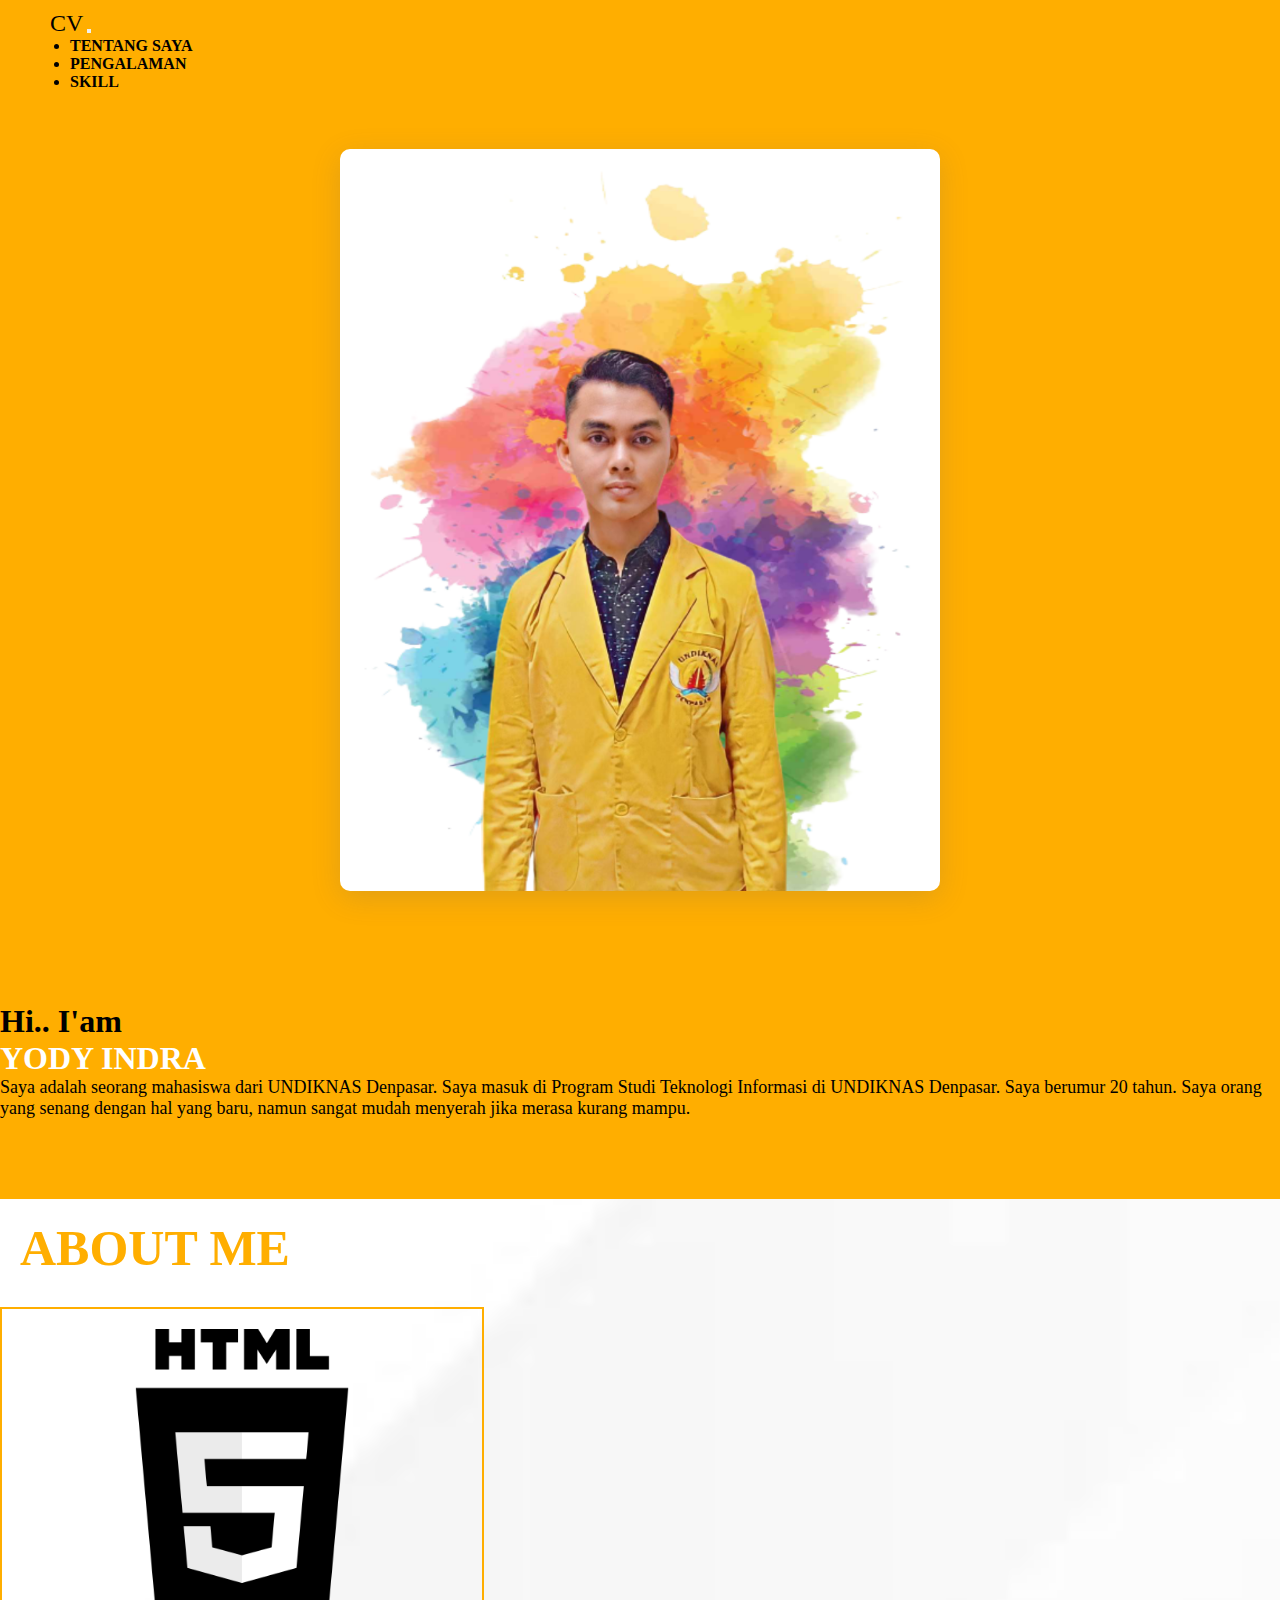
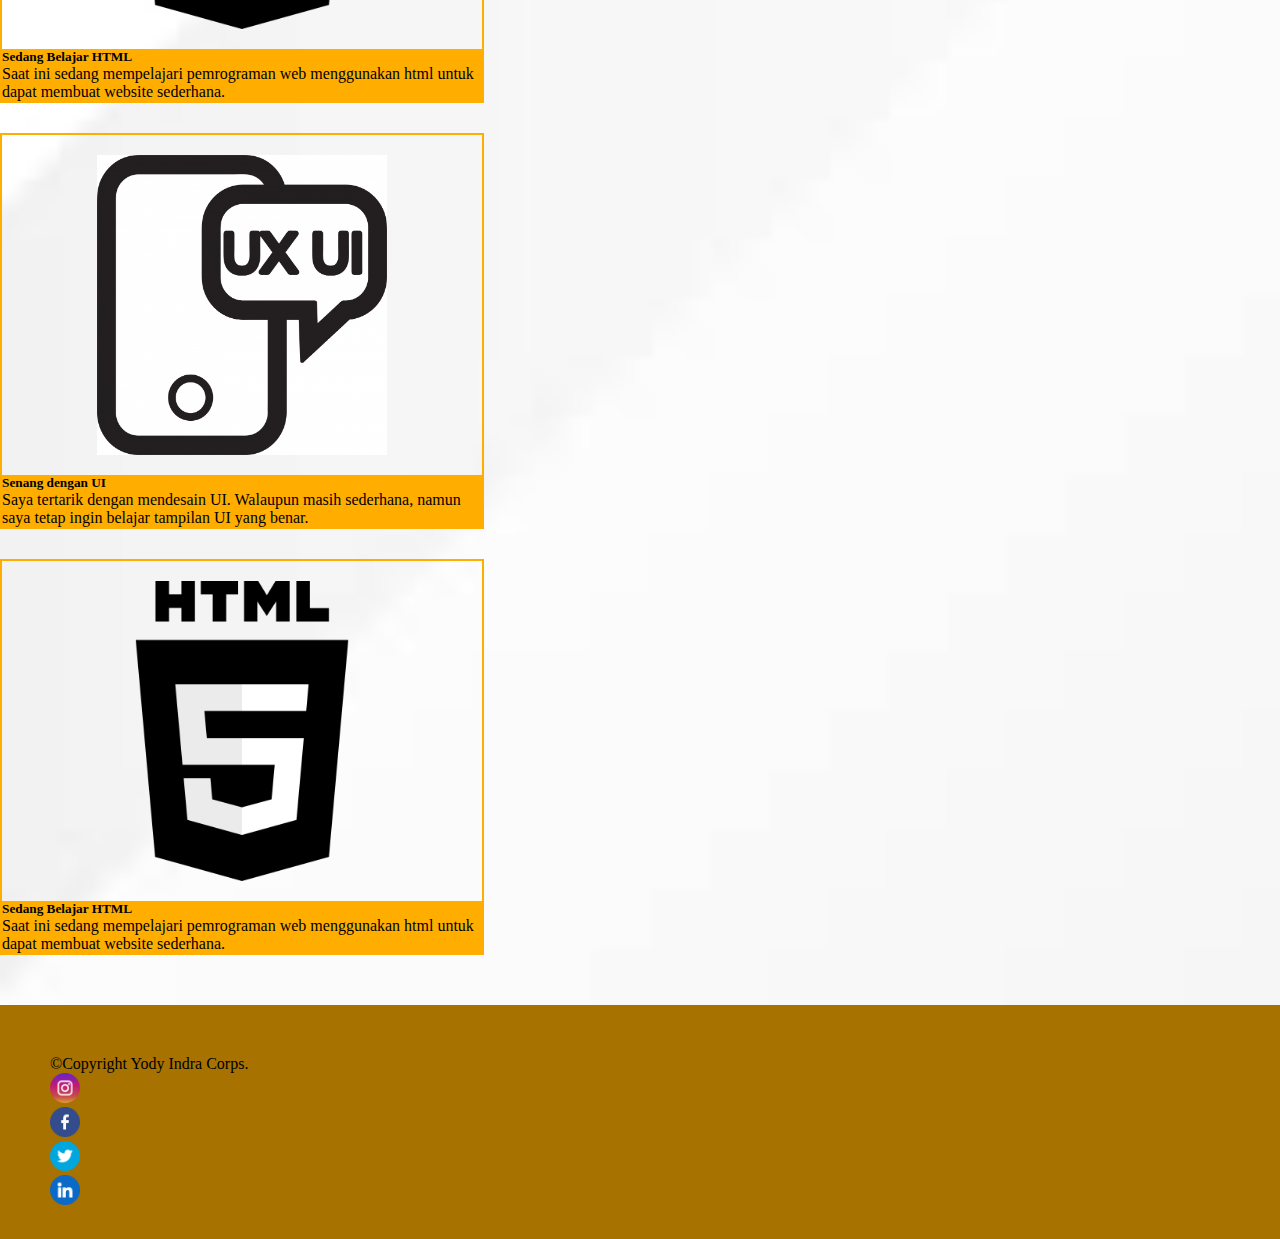
<file: index.html>
<!doctype html>
<html lang="en" style="scroll-behavior: smooth;">

<head>
    <!-- Required meta tags -->
    <meta charset="utf-8">
    <meta name="viewport" content="width=device-width, initial-scale=1, shrink-to-fit=no">
    <!-- Bootstrap CSS -->
    <link rel="stylesheet" href="https://cdn.jsdelivr.net/npm/bootstrap@4.6.1/dist/css/bootstrap.min.css"
        integrity="sha384-zCbKRCUGaJDkqS1kPbPd7TveP5iyJE0EjAuZQTgFLD2ylzuqKfdKlfG/eSrtxUkn" crossorigin="anonymous">
    <link rel="stylesheet" href="style.css">
    <title>Curriculum Vitae</title>
</head>

<body style="background-image: url('background2.jpg'); background-size: cover; background-repeat: no-repeat;">
    <nav class="navbar navbar-expand-lg navbar-light" style="background-color: rgb(255, 174, 0); padding: 10px 50px;">
        <a class="navbar-brand2" href="#" style="font-weight: 600px; font-size: 24px; color: Black;">CV</a>
        <button class="navbar-toggler navbar-toggler-right" type="button" data-toggle="collapse" data-target="#navbarNav" aria-controls="navbarNav" aria-expanded="false" aria-label="Toggle navigation">
          <span class="navbar-toggler-icon"></span>
        </button>
        <div class="collapse navbar-collapse" id="navbarNav">
          <ul class="navbar-nav ml-auto">
            <li class="nav-item" style="margin-left: 20px;">
              <a class="nav-link js-scroll-trigger" href="index.html"><b>TENTANG SAYA</b></a>
            </li>
            <li class="nav-item" style="margin-left: 20px;">
                <a class="nav-link js-scroll-trigger" href="pengalaman.html"><b>PENGALAMAN</b></a>
            </li>
            <li class="nav-item" style="margin-left: 20px;">
              <a class="nav-link js-scroll-trigger" href="skill.html"><b>SKILL</b></a>
            </li>
          </ul>
        </div>
    </nav>
    <div style="background-color: rgb(255, 174, 0); padding-top: 3rem; padding-bottom: 5rem;">
        <div class="col-lg-12">
            <div class="row">
                <div class="offset-lg-1 col-xl-4"> 
                    <div>
                      <img src="fotoku.png" class="img-fluid" width="600px" style="box-shadow: rgba(100, 100, 111, 0.2) 0px 7px 29px 0px; border-radius: 10px; display: flex; margin: 0 auto;">
                    </div>
                </div>
                <div class="col-xl-6" style="padding-top: 7rem;"> 
                    <div>
                      <h1 class="display-1"><b>Hi.. I'am</b></h1>
                      <h1 class="display-1 mb-4" style="color: white;"><b>YODY INDRA</b></h1>
                      <p class="mb-5" style="font-size: large;">Saya adalah seorang mahasiswa dari UNDIKNAS Denpasar. Saya masuk di 
                        Program Studi Teknologi Informasi di UNDIKNAS Denpasar. Saya berumur 20 tahun. 
                        Saya orang yang senang dengan hal yang baru, namun sangat mudah menyerah jika merasa kurang mampu.</p>
                    </div>
                </div>
            </div>
      </div>
    </div>
    <div style="margin: 20px;" class="mt-5">
      <div class="col-sm-12 text-center" style="font-size: 50px; color: rgb(255, 174, 0);">
          <b>ABOUT ME</b> 
      </div>
    </div>

    <div>
      <div class="col-lg-12">
          <div class="row">

              <div class="col-xl-4" style="margin-top: 30px;"> 
                  <div>
                    <div class="card cardAbout1 w-100" style="width: 30rem; border: 2px solid rgb(255, 174, 0);">
                      <img src="html5.png" class="card-img-top img-fluid" style="width: 300px; display: flex; margin: 0 auto; padding: 20px;">
                      <div class="card-body" style="background-color: rgb(255, 174, 0);">
                        <h5 class="card-title">Sedang Belajar HTML</h5>
                        <p class="card-text">Saat ini sedang mempelajari pemrograman web menggunakan html untuk dapat membuat website sederhana.</p>
                      </div>
                    </div>
                  </div>
              </div>

              <div class="col-xl-4" style="margin-top: 30px;"> 
                <div>
                  <div class="card cardAbout2 w-100" style="width: 30rem; border: 2px solid rgb(255, 174, 0);">
                    <img src="uiux.jpg" class="card-img-top img-fluid" style="width: 290px; display: flex; margin: 0 auto; padding: 20px;">
                    <div class="card-body" style="background-color: rgb(255, 174, 0);">
                      <h5 class="card-title">Senang dengan UI</h5>
                      <p class="card-text">Saya tertarik dengan mendesain UI. Walaupun masih sederhana, namun saya tetap ingin belajar tampilan UI yang benar.</p>
                    </div>
                  </div>
                </div>
              </div>

              <div class="col-xl-4" style="margin-top: 30px;"> 
                <div>
                  <div class="card cardAbout1 w-100" style="width: 30rem; border: 2px solid rgb(255, 174, 0);">
                    <img src="html5.png" class="card-img-top img-fluid" style="width: 300px; display: flex; margin: 0 auto; padding: 20px;">
                    <div class="card-body" style="background-color: rgb(255, 174, 0);">
                      <h5 class="card-title">Sedang Belajar HTML</h5>
                      <p class="card-text">Saat ini sedang mempelajari pemrograman web menggunakan html untuk dapat membuat website sederhana.</p>
                    </div>
                  </div>
                </div>
            </div>
          </div>
    </div>
  </div>

    
    <!-- Optional JavaScript; choose one of the two! -->

    <!-- Option 1: jQuery and Bootstrap Bundle (includes Popper) -->
    <script src="https://cdn.jsdelivr.net/npm/jquery@3.5.1/dist/jquery.slim.min.js"
        integrity="sha384-DfXdz2htPH0lsSSs5nCTpuj/zy4C+OGpamoFVy38MVBnE+IbbVYUew+OrCXaRkfj"
        crossorigin="anonymous"></script>
    <script src="https://cdn.jsdelivr.net/npm/bootstrap@4.6.1/dist/js/bootstrap.bundle.min.js"
        integrity="sha384-fQybjgWLrvvRgtW6bFlB7jaZrFsaBXjsOMm/tB9LTS58ONXgqbR9W8oWht/amnpF"
        crossorigin="anonymous"></script>

    <!-- Option 2: Separate Popper and Bootstrap JS -->
    
    <!-- <script src="https://cdn.jsdelivr.net/npm/jquery@3.5.1/dist/jquery.slim.min.js" integrity="sha384-DfXdz2htPH0lsSSs5nCTpuj/zy4C+OGpamoFVy38MVBnE+IbbVYUew+OrCXaRkfj" crossorigin="anonymous"></script>
    <script src="https://cdn.jsdelivr.net/npm/popper.js@1.16.1/dist/umd/popper.min.js" integrity="sha384-9/reFTGAW83EW2RDu2S0VKaIzap3H66lZH81PoYlFhbGU+6BZp6G7niu735Sk7lN" crossorigin="anonymous"></script>
    <script src="https://cdn.jsdelivr.net/npm/bootstrap@4.6.1/dist/js/bootstrap.min.js" integrity="sha384-VHvPCCyXqtD5DqJeNxl2dtTyhF78xXNXdkwX1CZeRusQfRKp+tA7hAShOK/B/fQ2" crossorigin="anonymous"></script> -->
   

    <footer class="footer1" style="padding: 50px 50px 30px 50px; margin-top: 50px; background-color: rgb(167, 114, 0);">
      <div class="d-flex bd-highlight mb-3">
        <div class="mr-auto p-2 bd-highlight">©Copyright Yody Indra Corps.</div>
        <div class="p-2 bd-highlight"><img src="instagram.png" width="30px"></div>
        <div class="p-2 bd-highlight"><img src="facebook.png" width="30px"></div>
        <div class="p-2 bd-highlight"><img src="twitter.png" width="30px"></div>
        <div class="p-2 bd-highlight"><img src="linkedin.png" width="30px"></div>
      </div>
    </footer>

    <footer class="footer2" style="padding: 50px 50px 30px 50px; margin-top: 50px; background-color: rgb(167, 114, 0);">
      <div class="d-flex flex-column bd-highlight mb-3">
        <div class="p-2 bd-highlight text-center">©Copyright Yody Indra Corps.</div>
        <div class="p-2 bd-highlight text-center">
          <img src="instagram.png" width="30px">
          <img src="facebook.png" width="30px">
          <img src="twitter.png" width="30px">
          <img src="linkedin.png" width="30px">
        </div>
      </div>
    </footer>
</body>

</html>
</file>
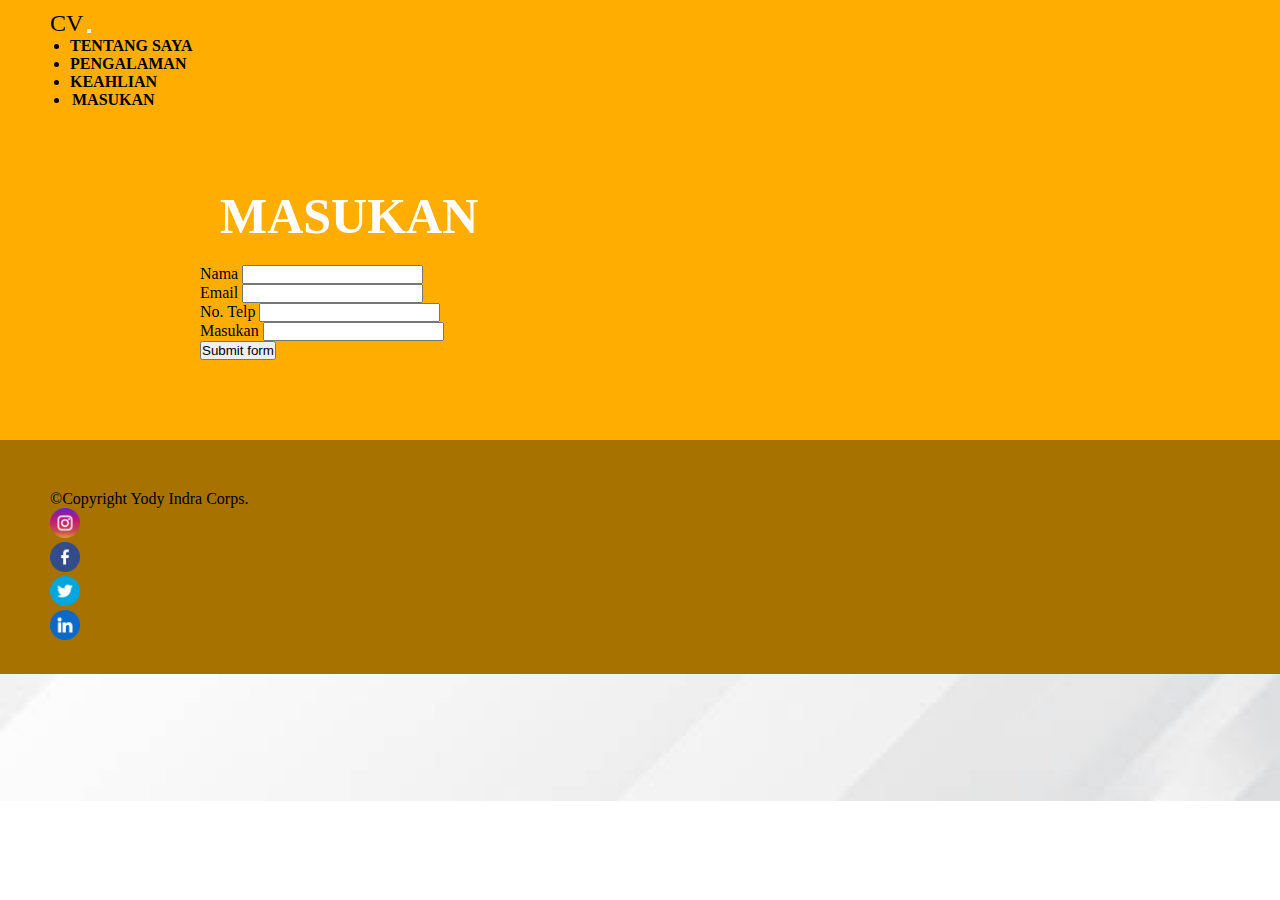
<file: contact.html>
<!doctype html>
<html lang="en" style="scroll-behavior: smooth;">

<head>
    <!-- Required meta tags -->
    <meta charset="utf-8">
    <meta name="viewport" content="width=device-width, initial-scale=1, shrink-to-fit=no">
    <!-- Bootstrap CSS -->
    <link rel="stylesheet" href="https://cdn.jsdelivr.net/npm/bootstrap@4.6.1/dist/css/bootstrap.min.css"
        integrity="sha384-zCbKRCUGaJDkqS1kPbPd7TveP5iyJE0EjAuZQTgFLD2ylzuqKfdKlfG/eSrtxUkn" crossorigin="anonymous">
    <link rel="stylesheet" href="style.css">
    <title>Curriculum Vitae</title>
</head>

<body style="background-image: url('background2.jpg'); background-size: cover; background-repeat: no-repeat;">
    <nav class="navbar navbar-expand-lg navbar-light" style="background-color: rgb(255, 174, 0); padding: 10px 50px;">
        <a class="navbar-brand2" href="#" style="font-weight: 600px; font-size: 24px; color: Black;">CV</a>
        <button class="navbar-toggler navbar-toggler-right" type="button" data-toggle="collapse" data-target="#navbarNav" aria-controls="navbarNav" aria-expanded="false" aria-label="Toggle navigation">
          <span class="navbar-toggler-icon"></span>
        </button>
        <div class="collapse navbar-collapse" id="navbarNav">
          <ul class="navbar-nav ml-auto">
            <li class="nav-item" style="margin-left: 20px;">
              <a class="nav-link js-scroll-trigger" href="index.html"><b>TENTANG SAYA</b></a>
            </li>
            <li class="nav-item" style="margin-left: 20px;">
                <a class="nav-link js-scroll-trigger" href="pengalaman.html"><b>PENGALAMAN</b></a>
            </li>
            <li class="nav-item" style="margin-left: 20px;">
              <a class="nav-link js-scroll-trigger" href="skill.html"><b>KEAHLIAN</b></a>
            </li>
            <li class="nav-item" style="margin-left: 20px;">
              <b><a class="nav-link js-scroll-trigger contactMe" href="contact.html">MASUKAN</a></b>
            </li>
          </ul>
        </div>
    </nav>
    <div style="background-color: rgb(255, 174, 0); padding-top: 3rem; padding-bottom: 5rem;">
      <div style="margin-left: 200px; margin-right: 200px;">
          <div style="margin: 20px;" class="mt-5">
              <div class="col-sm-12 text-center contact">
                  <b>MASUKAN</b> 
              </div>
          </div>

          <form class="needs-validation" novalidate>
              <div class="form-row">
                <div class="col-md-6 mb-3">
                  <label for="validationTooltip01">Nama</label>
                  <input type="text" class="form-control" id="validationTooltip01" required>
                </div>
                <div class="form-group col-md-6">
                  <label for="inputEmail4">Email</label>
                  <input type="email" class="form-control" id="inputEmail4">
                </div>
              </div>

              <div class="form-row">
                <div class="col-md-12 mb-3">
                  <label for="validationTooltip03">No. Telp</label>
                  <input type="text" class="form-control" id="validationTooltip03" required>
                </div>
              </div>

              <div class="form-row">
                <div class="col-md-12 mb-3">
                  <label for="validationTooltip03">Masukan</label>
                  <input type="textarea" class="form-control" id="validationTooltip03" required>
                </div>
              </div>
              <button class="btn btn-primary" type="submit">Submit form</button>
          </form>
      </div>
    </div>
    
    

    
    <!-- Optional JavaScript; choose one of the two! -->

    <!-- Option 1: jQuery and Bootstrap Bundle (includes Popper) -->
    <script src="https://cdn.jsdelivr.net/npm/jquery@3.5.1/dist/jquery.slim.min.js"
        integrity="sha384-DfXdz2htPH0lsSSs5nCTpuj/zy4C+OGpamoFVy38MVBnE+IbbVYUew+OrCXaRkfj"
        crossorigin="anonymous"></script>
    <script src="https://cdn.jsdelivr.net/npm/bootstrap@4.6.1/dist/js/bootstrap.bundle.min.js"
        integrity="sha384-fQybjgWLrvvRgtW6bFlB7jaZrFsaBXjsOMm/tB9LTS58ONXgqbR9W8oWht/amnpF"
        crossorigin="anonymous"></script>

    <!-- Option 2: Separate Popper and Bootstrap JS -->
    
    <!-- <script src="https://cdn.jsdelivr.net/npm/jquery@3.5.1/dist/jquery.slim.min.js" integrity="sha384-DfXdz2htPH0lsSSs5nCTpuj/zy4C+OGpamoFVy38MVBnE+IbbVYUew+OrCXaRkfj" crossorigin="anonymous"></script>
    <script src="https://cdn.jsdelivr.net/npm/popper.js@1.16.1/dist/umd/popper.min.js" integrity="sha384-9/reFTGAW83EW2RDu2S0VKaIzap3H66lZH81PoYlFhbGU+6BZp6G7niu735Sk7lN" crossorigin="anonymous"></script>
    <script src="https://cdn.jsdelivr.net/npm/bootstrap@4.6.1/dist/js/bootstrap.min.js" integrity="sha384-VHvPCCyXqtD5DqJeNxl2dtTyhF78xXNXdkwX1CZeRusQfRKp+tA7hAShOK/B/fQ2" crossorigin="anonymous"></script> -->
   

    <footer class="footer1" style="padding: 50px 50px 30px 50px; background-color: rgb(167, 114, 0);">
      <div class="d-flex bd-highlight mb-3">
        <div class="mr-auto p-2 bd-highlight">©Copyright Yody Indra Corps.</div>
        <div class="p-2 bd-highlight"><img src="instagram.png" width="30px"></div>
        <div class="p-2 bd-highlight"><img src="facebook.png" width="30px"></div>
        <div class="p-2 bd-highlight"><img src="twitter.png" width="30px"></div>
        <div class="p-2 bd-highlight"><img src="linkedin.png" width="30px"></div>
      </div>
    </footer>

    <footer class="footer2" style="padding: 50px 50px 30px 50px; background-color: rgb(167, 114, 0);">
      <div class="d-flex flex-column bd-highlight mb-3">
        <div class="p-2 bd-highlight text-center">©Copyright Yody Indra Corps.</div>
        <div class="p-2 bd-highlight text-center">
          <img src="instagram.png" width="30px">
          <img src="facebook.png" width="30px">
          <img src="twitter.png" width="30px">
          <img src="linkedin.png" width="30px">
        </div>
    </footer>
</body>

</html>
</file>
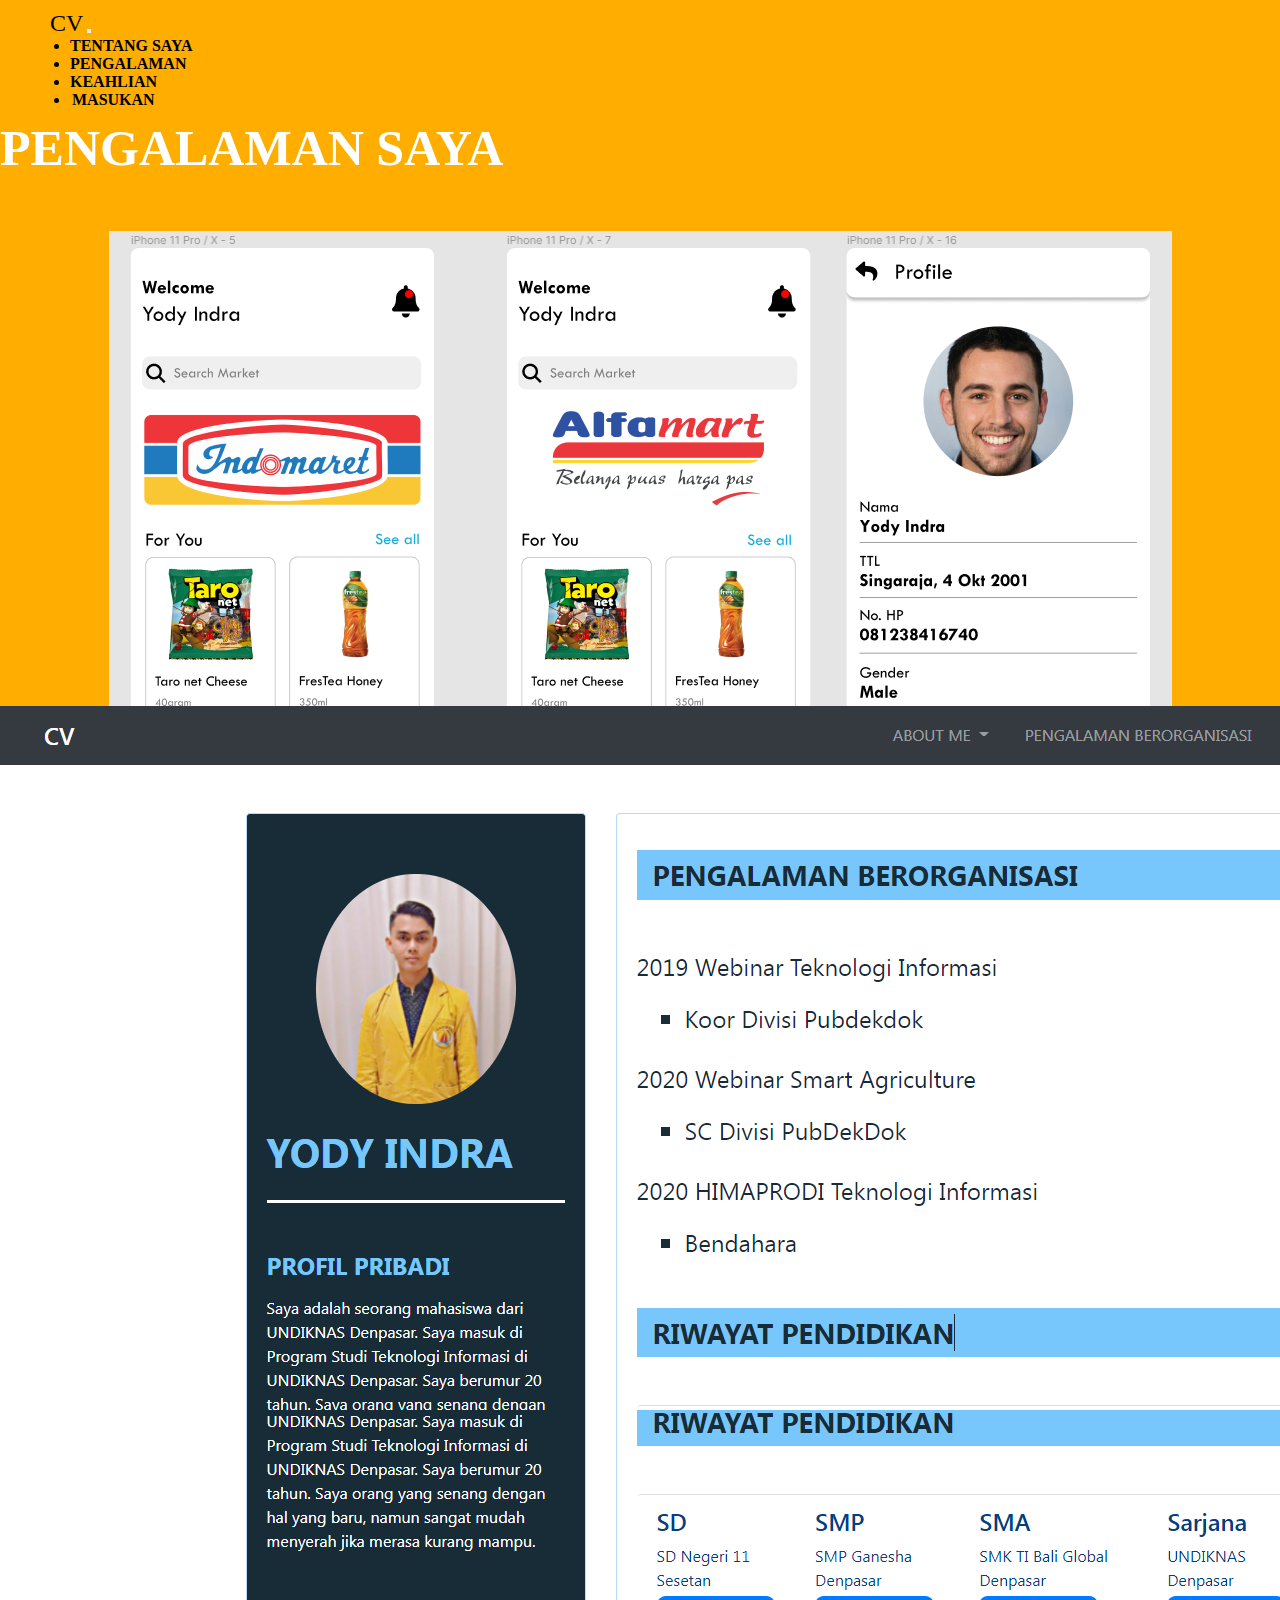
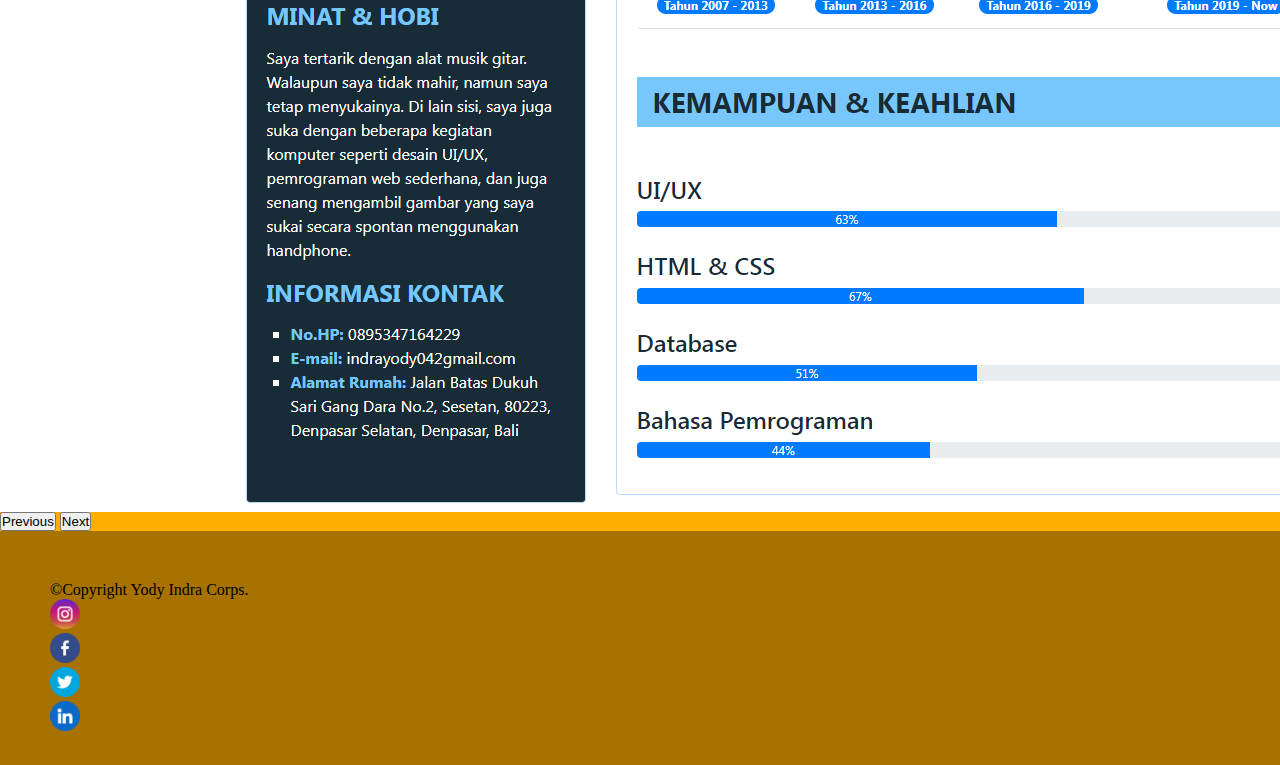
<file: pengalaman.html>
<!doctype html>
<html lang="en" style="scroll-behavior: smooth;">

<head>
    <!-- Required meta tags -->
    <meta charset="utf-8">
    <meta name="viewport" content="width=device-width, initial-scale=1, shrink-to-fit=no">
    <!-- Bootstrap CSS -->
    <link rel="stylesheet" href="https://cdn.jsdelivr.net/npm/bootstrap@4.6.1/dist/css/bootstrap.min.css"
        integrity="sha384-zCbKRCUGaJDkqS1kPbPd7TveP5iyJE0EjAuZQTgFLD2ylzuqKfdKlfG/eSrtxUkn" crossorigin="anonymous">
    <link rel="stylesheet" href="style.css">
    <title>Curriculum Vitae</title>
</head>

<body style="background-image: url('background2.jpg'); background-size: cover; background-repeat: no-repeat;">
    <nav class="navbar navbar-expand-lg navbar-light" style="background-color: rgb(255, 174, 0); padding: 10px 50px;">
        <a class="navbar-brand2" href="#" style="font-weight: 600px; font-size: 24px; color: Black;">CV</a>
        <button class="navbar-toggler navbar-toggler-right" type="button" data-toggle="collapse" data-target="#navbarNav" aria-controls="navbarNav" aria-expanded="false" aria-label="Toggle navigation">
          <span class="navbar-toggler-icon"></span>
        </button>
        <div class="collapse navbar-collapse" id="navbarNav">
          <ul class="navbar-nav ml-auto">
            <li class="nav-item" style="margin-left: 20px;">
              <a class="nav-link js-scroll-trigger" href="index.html"><b>TENTANG SAYA</b></a>
            </li>
            <li class="nav-item" style="margin-left: 20px;">
                <a class="nav-link js-scroll-trigger" href="pengalaman.html"><b>PENGALAMAN</b></a>
            </li>
            <li class="nav-item" style="margin-left: 20px;">
                <a class="nav-link js-scroll-trigger" href="skill.html"><b>KEAHLIAN</b></a>
              </li>
              <li class="nav-item" style="margin-left: 20px;">
                <b><a class="nav-link js-scroll-trigger contactMe" href="contact.html">MASUKAN</a></b>
            </li>
          </ul>
        </div>
    </nav>
    <div style="background-color: rgb(255, 174, 0);">
        <div class="col-sm-12 text-center pt-5">
            <b style="font-size: 50px; color: white;">PENGALAMAN SAYA</b>
            <div id="carouselExampleCaptions" class="carousel slide mt-4 pb-5 tampilan1" data-ride="carousel">
                <ol class="carousel-indicators">
                    <li data-target="#carouselExampleCaptions" data-slide-to="0" class="active"></li>
                    <li data-target="#carouselExampleCaptions" data-slide-to="1"></li>
                    <li data-target="#carouselExampleCaptions" data-slide-to="2"></li>
                </ol>
                <div class="carousel-inner">
                    <div class="carousel-item active">
                        <img src="ui.png" class="d-block w-75" style="display: flex; margin: 0 auto;">
                        <div class="carousel-caption d-none d-md-block" style="border-radius: 10px;"></div>
                    </div>
                    <div class="carousel-item">
                        <img src="html.png" class="d-block w-75" style="display: flex; margin: 0 auto;">
                        <div class="carousel-caption d-none d-md-block" style="border-radius: 10px;"></div>
                    </div>
                    <div class="carousel-item">
                        <img src="html-2.png" class="d-block w-75" style="display: flex; margin: 0 auto;">
                        <div class="carousel-caption d-none d-md-block" style="border-radius: 10px;"></div>
                    </div>
                    <button class="carousel-control-prev" type="button" data-target="#carouselExampleCaptions" data-slide="prev">
                    <span class="carousel-control-prev-icon" aria-hidden="true"></span>
                    <span class="sr-only">Previous</span>
                    </button>
                    <button class="carousel-control-next" type="button" data-target="#carouselExampleCaptions" data-slide="next">
                    <span class="carousel-control-next-icon" aria-hidden="true"></span>
                    <span class="sr-only">Next</span>
                    </button>
                </div>
            </div>


            <div id="carouselExampleCaptions" class="carousel slide mt-4 pb-5 tampilan2" data-ride="carousel">
                <ol class="carousel-indicators">
                    <li data-target="#carouselExampleCaptions" data-slide-to="0" class="active"></li>
                    <li data-target="#carouselExampleCaptions" data-slide-to="1"></li>
                    <li data-target="#carouselExampleCaptions" data-slide-to="2"></li>
                </ol>
                <div class="carousel-inner">
                    <div class="carousel-item active">
                        <img src="ui.png" class="d-block w-100" style="display: flex; margin: 0 auto;">
                        <div class="carousel-caption d-none d-md-block" style="border-radius: 10px;"></div>
                    </div>
                    <div class="carousel-item">
                        <img src="html.png" class="d-block w-100" style="display: flex; margin: 0 auto;">
                        <div class="carousel-caption d-none d-md-block" style="border-radius: 10px;"></div>
                    </div>
                    <div class="carousel-item">
                        <img src="html-2.png" class="d-block w-100" style="display: flex; margin: 0 auto;">
                        <div class="carousel-caption d-none d-md-block" style="border-radius: 10px;"></div>
                    </div>
                    <button class="carousel-control-prev" type="button" data-target="#carouselExampleCaptions" data-slide="prev">
                    <span class="carousel-control-prev-icon" aria-hidden="true"></span>
                    <span class="sr-only">Previous</span>
                    </button>
                    <button class="carousel-control-next" type="button" data-target="#carouselExampleCaptions" data-slide="next">
                    <span class="carousel-control-next-icon" aria-hidden="true"></span>
                    <span class="sr-only">Next</span>
                    </button>
                </div>
            </div>
        </div>
    </div>    
    <!-- Optional JavaScript; choose one of the two! -->

    <!-- Option 1: jQuery and Bootstrap Bundle (includes Popper) -->
    <script src="https://cdn.jsdelivr.net/npm/jquery@3.5.1/dist/jquery.slim.min.js"
        integrity="sha384-DfXdz2htPH0lsSSs5nCTpuj/zy4C+OGpamoFVy38MVBnE+IbbVYUew+OrCXaRkfj"
        crossorigin="anonymous"></script>
    <script src="https://cdn.jsdelivr.net/npm/bootstrap@4.6.1/dist/js/bootstrap.bundle.min.js"
        integrity="sha384-fQybjgWLrvvRgtW6bFlB7jaZrFsaBXjsOMm/tB9LTS58ONXgqbR9W8oWht/amnpF"
        crossorigin="anonymous"></script>

    <!-- Option 2: Separate Popper and Bootstrap JS -->
    
    <!-- <script src="https://cdn.jsdelivr.net/npm/jquery@3.5.1/dist/jquery.slim.min.js" integrity="sha384-DfXdz2htPH0lsSSs5nCTpuj/zy4C+OGpamoFVy38MVBnE+IbbVYUew+OrCXaRkfj" crossorigin="anonymous"></script>
    <script src="https://cdn.jsdelivr.net/npm/popper.js@1.16.1/dist/umd/popper.min.js" integrity="sha384-9/reFTGAW83EW2RDu2S0VKaIzap3H66lZH81PoYlFhbGU+6BZp6G7niu735Sk7lN" crossorigin="anonymous"></script>
    <script src="https://cdn.jsdelivr.net/npm/bootstrap@4.6.1/dist/js/bootstrap.min.js" integrity="sha384-VHvPCCyXqtD5DqJeNxl2dtTyhF78xXNXdkwX1CZeRusQfRKp+tA7hAShOK/B/fQ2" crossorigin="anonymous"></script> -->
    
    <footer class="footer1" style="padding: 50px 50px 30px 50px; background-color: rgb(167, 114, 0);">
        <div class="d-flex bd-highlight mb-3">
          <div class="mr-auto p-2 bd-highlight">©Copyright Yody Indra Corps.</div>
          <div class="p-2 bd-highlight"><img src="instagram.png" width="30px"></div>
          <div class="p-2 bd-highlight"><img src="facebook.png" width="30px"></div>
          <div class="p-2 bd-highlight"><img src="twitter.png" width="30px"></div>
          <div class="p-2 bd-highlight"><img src="linkedin.png" width="30px"></div>
        </div>
    </footer>
  
    <footer class="footer2" style="padding: 50px 50px 30px 50px; background-color: rgb(167, 114, 0);">
        <div class="d-flex flex-column bd-highlight mb-3">
          <div class="p-2 bd-highlight text-center">©Copyright Yody Indra Corps.</div>
          <div class="p-2 bd-highlight text-center">
            <img src="instagram.png" width="30px">
            <img src="facebook.png" width="30px">
            <img src="twitter.png" width="30px">
            <img src="linkedin.png" width="30px">
          </div>
        </div>
    </footer>
</body>

</html>
</file>
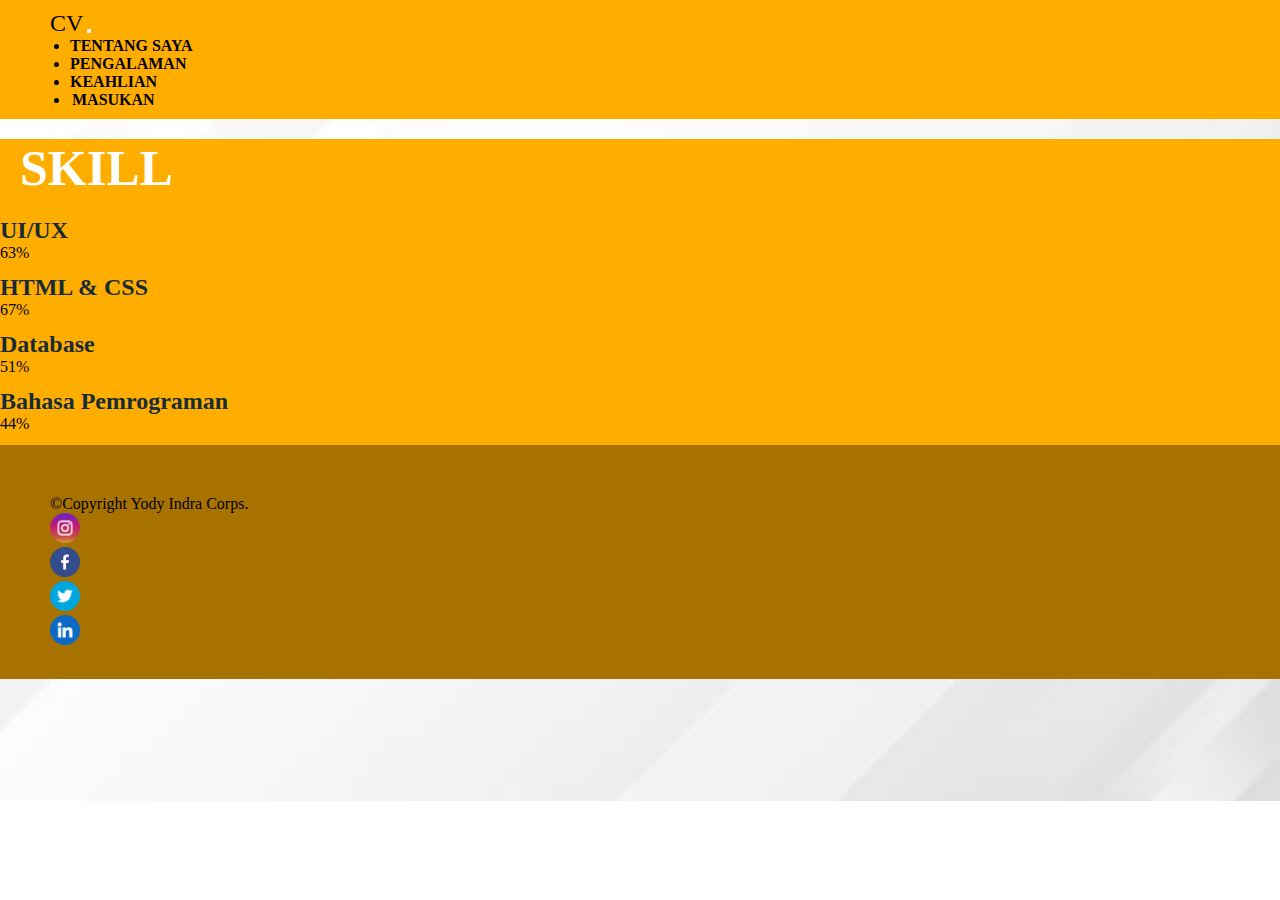
<file: skill.html>
<!doctype html>
<html lang="en" style="scroll-behavior: smooth;">

<head>
    <!-- Required meta tags -->
    <meta charset="utf-8">
    <meta name="viewport" content="width=device-width, initial-scale=1, shrink-to-fit=no">
    <!-- Bootstrap CSS -->
    <link rel="stylesheet" href="https://cdn.jsdelivr.net/npm/bootstrap@4.6.1/dist/css/bootstrap.min.css"
        integrity="sha384-zCbKRCUGaJDkqS1kPbPd7TveP5iyJE0EjAuZQTgFLD2ylzuqKfdKlfG/eSrtxUkn" crossorigin="anonymous">
    <link rel="stylesheet" href="https://cdnjs.cloudflare.com/ajax/libs/font-awesome/6.0.0-beta2/css/all.min.css">
    <link rel="stylesheet" href="style.css">
    <title>Curriculum Vitae</title>
</head>

<body style="background-image: url('background2.jpg'); background-size: cover; background-repeat: no-repeat;">
    <nav class="navbar navbar-expand-lg navbar-light" style="background-color: rgb(255, 174, 0); padding: 10px 50px;">
        <a class="navbar-brand2" href="#" style="font-weight: 600px; font-size: 24px; color: Black;">CV</a>
        <button class="navbar-toggler navbar-toggler-right" type="button" data-toggle="collapse" data-target="#navbarNav" aria-controls="navbarNav" aria-expanded="false" aria-label="Toggle navigation">
          <span class="navbar-toggler-icon"></span>
        </button>
        <div class="collapse navbar-collapse" id="navbarNav">
          <ul class="navbar-nav ml-auto">
            <li class="nav-item" style="margin-left: 20px;">
              <a class="nav-link js-scroll-trigger" href="index.html"><b>TENTANG SAYA</b></a>
            </li>
            <li class="nav-item" style="margin-left: 20px;">
                <a class="nav-link js-scroll-trigger" href="pengalaman.html"><b>PENGALAMAN</b></a>
            </li>
            <li class="nav-item" style="margin-left: 20px;">
              <a class="nav-link js-scroll-trigger" href="skill.html"><b>KEAHLIAN</b></a>
            </li>
            <li class="nav-item" style="margin-left: 20px;">
              <b><a class="nav-link js-scroll-trigger contactMe" href="contact.html">MASUKAN</a></b>
            </li>
          </ul>
        </div>
    </nav>
    <div>
      <div class="col-lg-12" style="background-color: rgb(255, 174, 0);">
          <div class="ml-5 mr-5 pt-5">
            <div style="margin: 20px;">
              <div class="col-sm-12 text-center" style="font-size: 50px; color: rgb(255, 255, 255 );">
                  <b>SKILL</b> 
              </div>
            </div>
            <h3 style="list-style-type:square; color: #182c38; font-size: 24px;">UI/UX</h3>
              <div class="progress" style="height: 30px;">
                <div class="progress-bar" role="progressbar" style="width: 63%;" aria-valuenow="63" aria-valuemin="0" aria-valuemax="100">63%</div>
              </div>
            <h3 class="mt-4" style="list-style-type:square; color: #182c38; font-size: 24px;">HTML & CSS</h3>
              <div class="progress" style="height: 30px;">
                <div class="progress-bar" role="progressbar" style="width: 67%;" aria-valuenow="67" aria-valuemin="0" aria-valuemax="100">67%</div>
              </div>
            <h3 class="mt-4" style="list-style-type:square; color: #182c38; font-size: 24px;">Database</h3>
              <div class="progress" style="height: 30px;">
                <div class="progress-bar" role="progressbar" style="width: 51%;" aria-valuenow="51" aria-valuemin="0" aria-valuemax="100">51%</div>
              </div>
            <h3 class="mt-4" style="list-style-type:square; color: #182c38; font-size: 24px;">Bahasa Pemrograman</h3>
              <div class="progress mb-4" style="height: 30px;">
                <div class="progress-bar" role="progressbar" style="width: 44%;" aria-valuenow="44" aria-valuemin="0" aria-valuemax="100">44%</div>
              </div>
            <div class="pb-5"></div>
          </div>
      </div>
    </div>
    
    <!-- Optional JavaScript; choose one of the two! -->

    <!-- Option 1: jQuery and Bootstrap Bundle (includes Popper) -->
    <script src="https://cdn.jsdelivr.net/npm/jquery@3.5.1/dist/jquery.slim.min.js"
        integrity="sha384-DfXdz2htPH0lsSSs5nCTpuj/zy4C+OGpamoFVy38MVBnE+IbbVYUew+OrCXaRkfj"
        crossorigin="anonymous"></script>
    <script src="https://cdn.jsdelivr.net/npm/bootstrap@4.6.1/dist/js/bootstrap.bundle.min.js"
        integrity="sha384-fQybjgWLrvvRgtW6bFlB7jaZrFsaBXjsOMm/tB9LTS58ONXgqbR9W8oWht/amnpF"
        crossorigin="anonymous"></script>

    <!-- Option 2: Separate Popper and Bootstrap JS -->
    
    <!-- <script src="https://cdn.jsdelivr.net/npm/jquery@3.5.1/dist/jquery.slim.min.js" integrity="sha384-DfXdz2htPH0lsSSs5nCTpuj/zy4C+OGpamoFVy38MVBnE+IbbVYUew+OrCXaRkfj" crossorigin="anonymous"></script>
    <script src="https://cdn.jsdelivr.net/npm/popper.js@1.16.1/dist/umd/popper.min.js" integrity="sha384-9/reFTGAW83EW2RDu2S0VKaIzap3H66lZH81PoYlFhbGU+6BZp6G7niu735Sk7lN" crossorigin="anonymous"></script>
    <script src="https://cdn.jsdelivr.net/npm/bootstrap@4.6.1/dist/js/bootstrap.min.js" integrity="sha384-VHvPCCyXqtD5DqJeNxl2dtTyhF78xXNXdkwX1CZeRusQfRKp+tA7hAShOK/B/fQ2" crossorigin="anonymous"></script> -->
   

    <footer class="footer1" style="padding: 50px 50px 30px 50px; background-color: rgb(167, 114, 0);">
      <div class="d-flex bd-highlight mb-3">
        <div class="mr-auto p-2 bd-highlight">©Copyright Yody Indra Corps.</div>
        <div class="p-2 bd-highlight"><img src="instagram.png" width="30px"></div>
        <div class="p-2 bd-highlight"><img src="facebook.png" width="30px"></div>
        <div class="p-2 bd-highlight"><img src="twitter.png" width="30px"></div>
        <div class="p-2 bd-highlight"><img src="linkedin.png" width="30px"></div>
      </div>
    </footer>

    <footer class="footer2" style="padding: 50px 50px 30px 50px; background-color: rgb(167, 114, 0);">
        <div class="d-flex flex-column bd-highlight mb-3">
          <div class="p-2 bd-highlight text-center">©Copyright Yody Indra Corps.</div>
          <div class="p-2 bd-highlight text-center">
            <img src="instagram.png" width="30px">
            <img src="facebook.png" width="30px">
            <img src="twitter.png" width="30px">
            <img src="linkedin.png" width="30px">
          </div>
        </div>
    </footer>
</body>

</html>
</file>
<file: style.css>
*{
    margin: 0;
    padding: 0;
    text-decoration: none;
    color: none;
}
@media(min-width:994px){
    .tampilan2{
        display: none;
    }
    .footer2{
        display: none;
    }
}
@media(max-width:993px){
    .tampilan1{
        display: none;
    }
    .tampilan2{
        display: block;
    }
    .footer1{
        display: none;
    }
    .footer2{
        display: block;
    }
}
.nav-link{
    color: black;
}
.contactMe{
    border-radius: 10px;
    border: 2px solid transparent;
    background-color: rgb(255, 174, 0);
}
.contactMe:hover{
    background-color: rgb(0, 206, 206);
    border: 2px solid white;
}
.about{
    font-size: 50px; 
    color: rgb(255, 174, 0);
}
.contact{
    font-size: 50px; 
    color: white;
}
</file>
